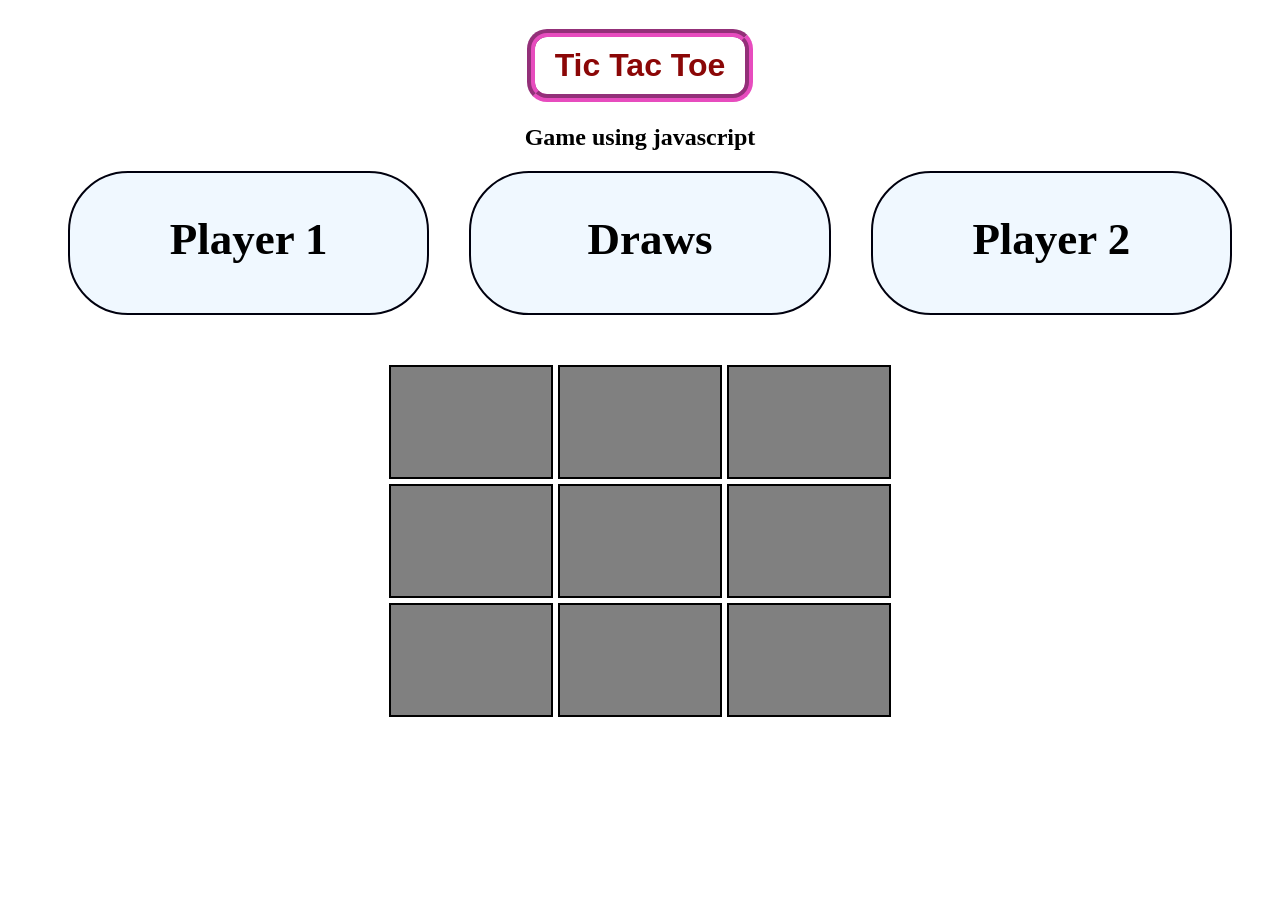
<file: index.html>
<!DOCTYPE html>
<html lang="en">

<head>
  <meta charset="UTF-8">
  <meta name="viewport" content="width=device-width, initial-scale=1.0">
  <title>Tic Tac Toe</title>
  <link rel="stylesheet" href="style.css">
</head>

<body>
  <header>
    <h1>
      Tic Tac Toe</h1>
    <h2>Game using javascript</h2>
  </header>
  <div id="PlayersCard">
    <div class="player">Player 1</div>
    <div class="player">Draws</div>
    <div class="player">Player 2</div>
  </div>
  <div id="board">
    <div class="cell"></div>
    <div class="cell"></div>
    <div class="cell"></div>
    <div class="cell"></div>
    <div class="cell"></div>
    <div class="cell"></div>
    <div class="cell"></div>
    <div class="cell"></div>
    <div class="cell"></div>
  </div>
</body>
</html>
</file>
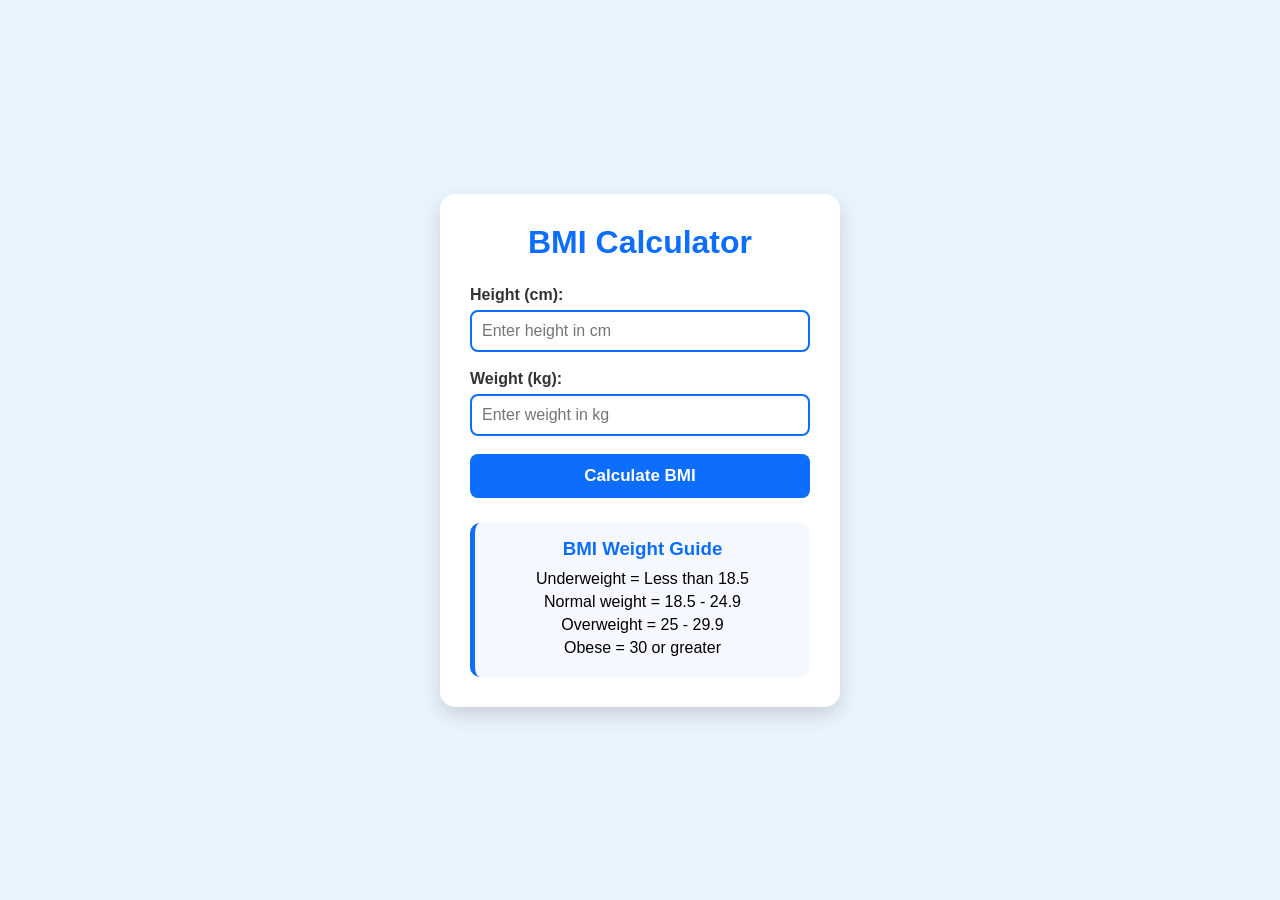
<file: BMI---Calculator/index.html>
<!DOCTYPE html>
<html lang="en">
<head>
    <meta charset="UTF-8">
    <meta name="viewport" content="width=device-width, initial-scale=1.0">
    <title>BMI Calculator</title>
    <link rel="stylesheet" href="style.css">
</head>
<body>

    <div class="container">
        <h1>BMI Calculator</h1>

        <form>
            <p>
                <label for="height">Height (cm): </label>
                <input type="number" id="height" placeholder="Enter height in cm">
            </p>

            <p>
                <label for="weight">Weight (kg): </label>
                <input type="number" id="weight" placeholder="Enter weight in kg">
            </p>

            <button type="submit" id="calculate">
                Calculate BMI
            </button>
        </form>

        <div id="result"></div>

        <div id="guide">
            <h3>BMI Weight Guide</h3>
            <p>Underweight = Less than 18.5</p>
            <p>Normal weight = 18.5 - 24.9</p>
            <p>Overweight = 25 - 29.9</p>
            <p>Obese = 30 or greater</p>
        </div>
    </div>

    <script src="script.js"></script>

</body>
</html>
</file>
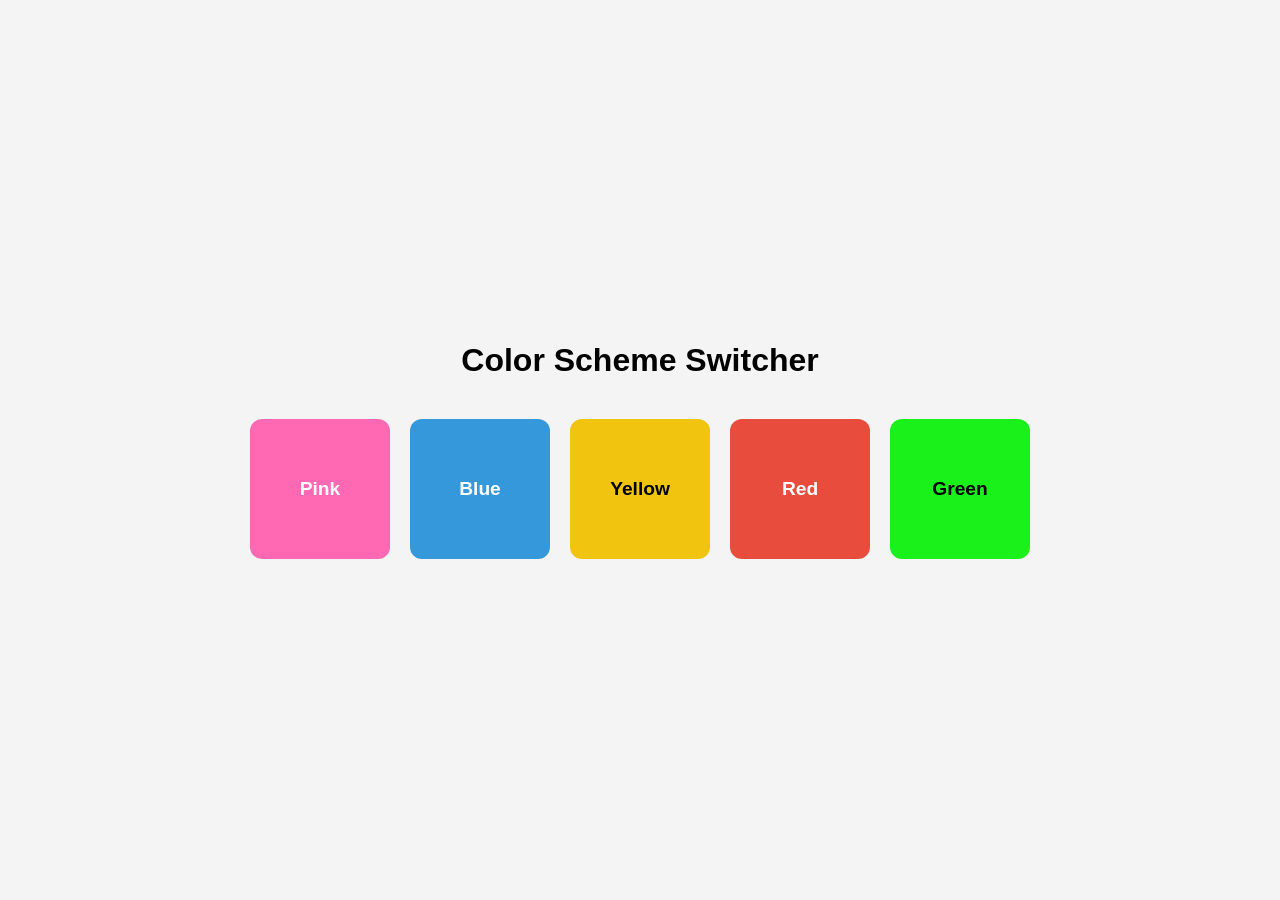
<file: Color-Changer/index.html>
<!DOCTYPE html>
<html lang="en">
<head>
    <meta charset="UTF-8">
    <meta name="viewport" content="width=device-width, initial-scale=1.0">
    <title>Color-Changer</title>
    <link rel = "stylesheet" href="style.css">
</head>
<body>
    <div>
          <h1>Color Scheme Switcher</h1>
          <div class="colors">
          <span class="button"id ="pink">Pink</span>
          <span class="button" id ="blue">Blue</span>
          <span class="button" id ="yellow">Yellow</span>
          <span class="button" id="red">Red</span>
          <span class="button" id="green">Green</span>
          </div>
    </div>
</body>
<script src="script.js"></script>
</html>
</file>
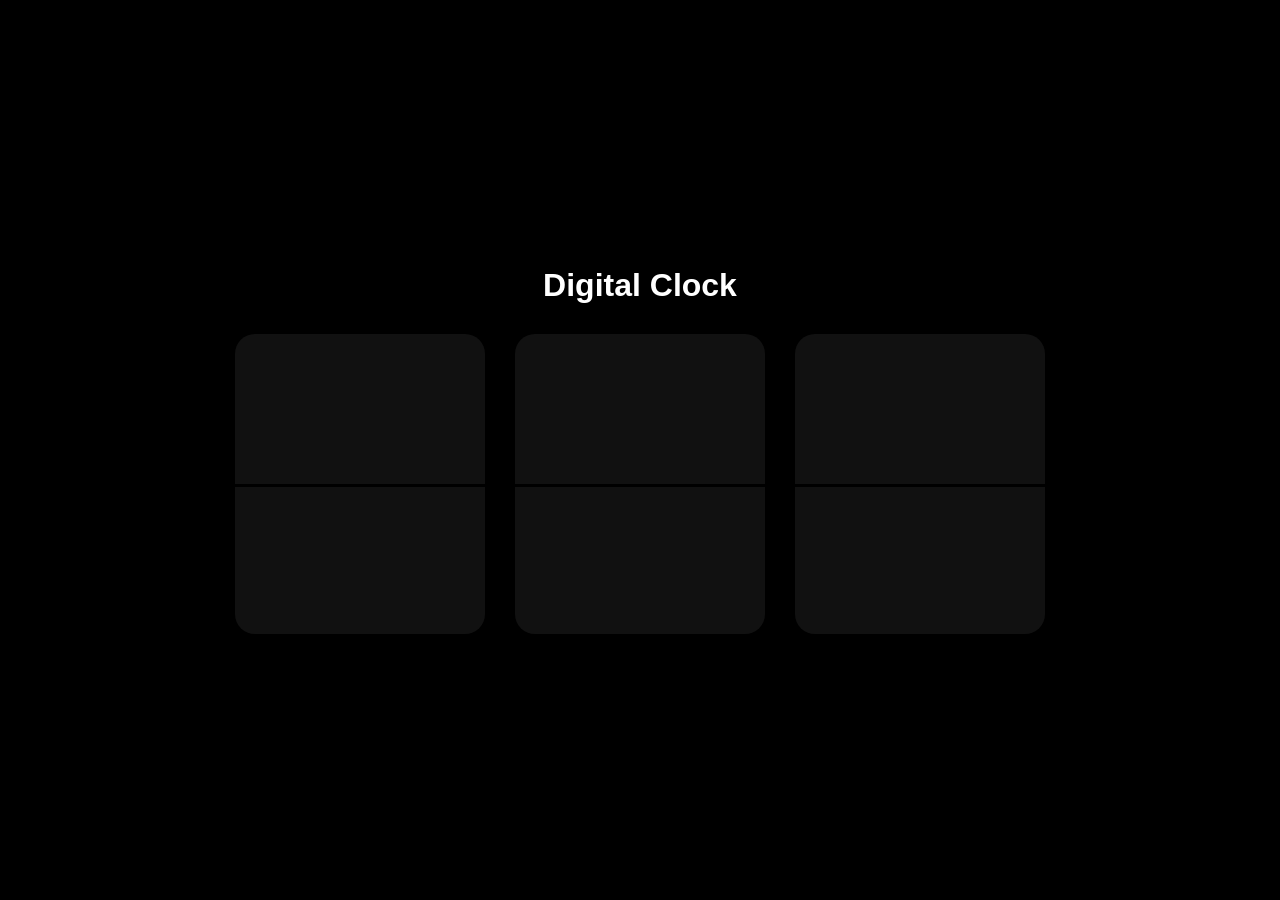
<file: Digital-Clock/index.html>
<!DOCTYPE html>
<html lang="en">

<head>
    <meta charset="UTF-8">
    <meta name="viewport" content="width=device-width, initial-scale=1.0">
    <title>Digital Clock</title>
    <link rel="stylesheet" href="style.css">
</head>

<body>

    <div class="container">
        <h1>Digital Clock</h1>

        <div class="clock">

            <div class="time-box">
                <div class="number" id="hours"></div>
            </div>

            <div class="time-box">
                <div class="number" id="minutes"></div>
            </div>
            <div class="time-box">
                <div class="number" id="seconds"></div>
            </div>
        </div>
    </div>

</body>
<script src="script.js"></script>

</html>
</file>
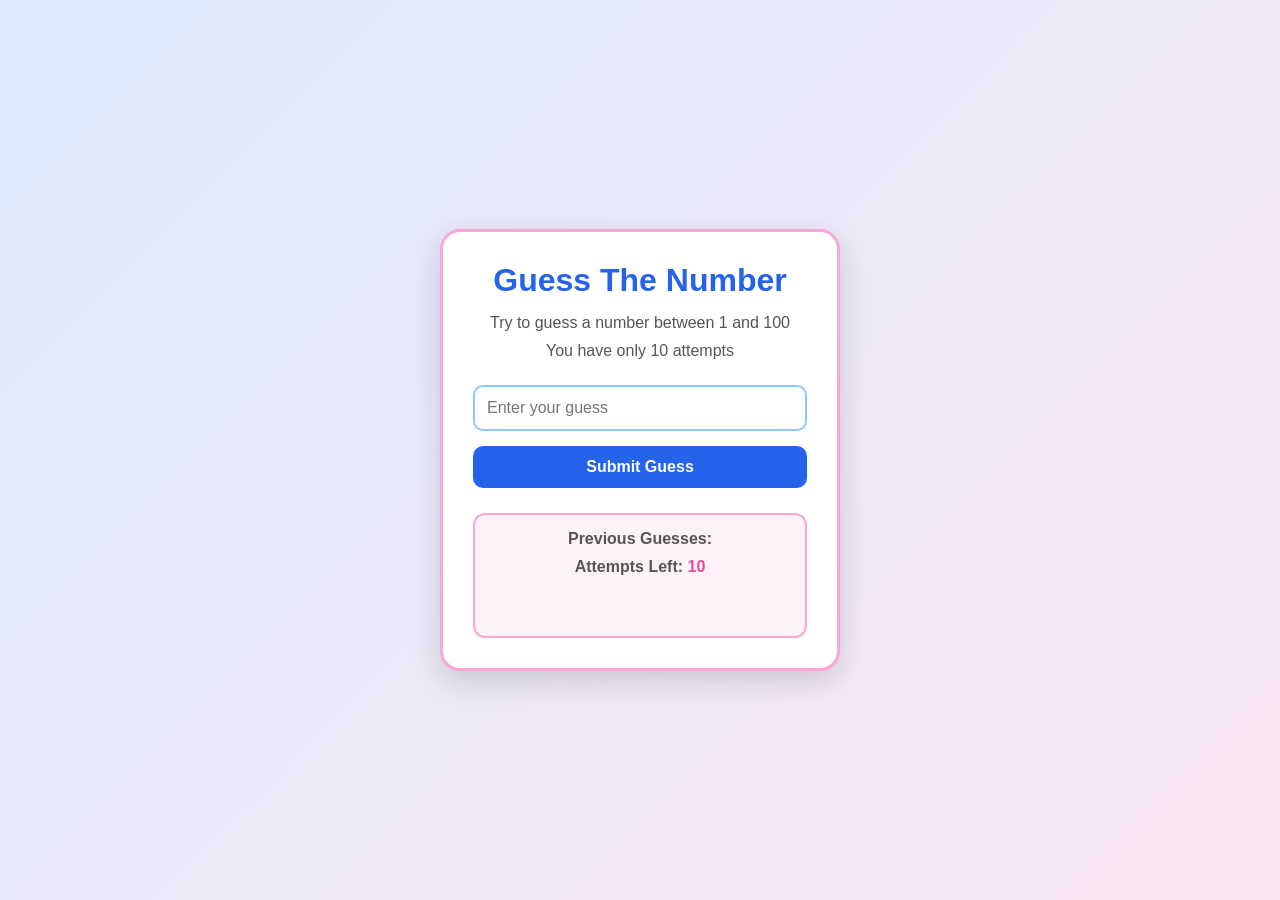
<file: Guess-The-Number/index.html>
<!DOCTYPE html>
<html lang="en">
<head>
    <meta charset="UTF-8">
    <meta name="viewport" content="width=device-width, initial-scale=1.0">
    <title>Guess The Number</title>
    <link rel="stylesheet" href="style.css">
</head>
<body>

    <div class="container">
        <h1>Guess The Number</h1>

        <p>Try to guess a number between 1 and 100</p>
        <p>You have only 10 attempts</p>

        <form>
            <input 
                type="number" 
                id="guessField" 
                placeholder="Enter your guess"
                min="1"
                max="100"
                required
            >

            <button type="button" id="submitGuess">
                Submit Guess
            </button>
        </form>

        <div class="result-section">
            <p>
                <strong>Previous Guesses:</strong>
                <span id="previousGuesses"></span>
            </p>

            <p>
                <strong>Attempts Left:</strong>
                <span id="attemptsLeft">10</span>
            </p>

            <h3 id="resultMessage"></h3>
        </div>
    </div>

    <script src="script.js"></script>

</body>
</html>
</file>
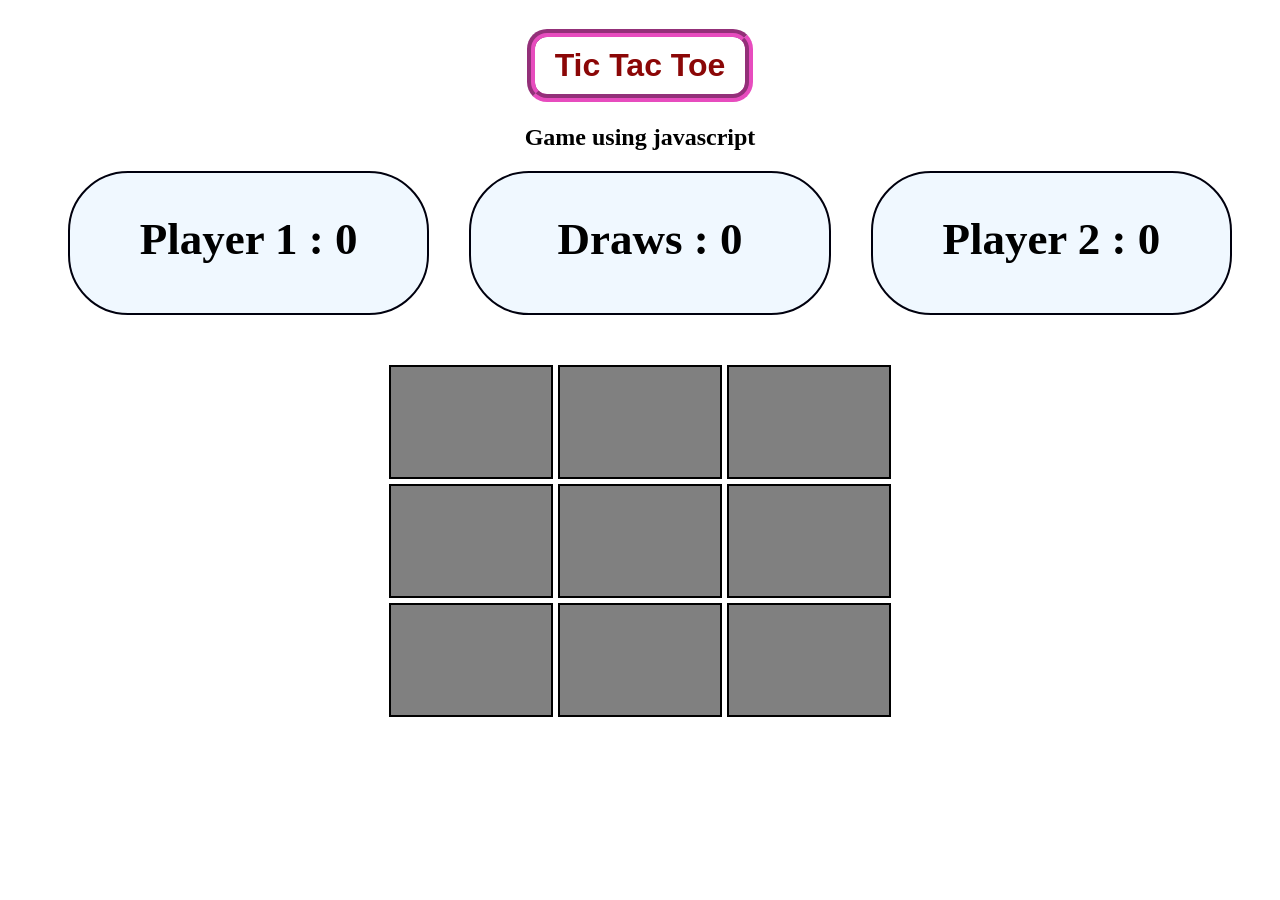
<file: tic-tac-toe/index.html>
<!DOCTYPE html>
<html lang="en">

<head>
  <meta charset="UTF-8">
  <meta name="viewport" content="width=device-width, initial-scale=1.0">
  <title>Tic Tac Toe</title>
  <link rel="stylesheet" href="style.css">
</head>

<body>
  <header>
    <h1>
      Tic Tac Toe</h1>
    <h2>Game using javascript</h2>
  </header>
  <div id="PlayersCard">
    <div class="player">Player 1</div>
    <div class="player">Draws</div>
    <div class="player">Player 2</div>
  </div>
  <div id="board">
    <div class="cell"></div>
    <div class="cell"></div>
    <div class="cell"></div>
    <div class="cell"></div>
    <div class="cell"></div>
    <div class="cell"></div>
    <div class="cell"></div>
    <div class="cell"></div>
    <div class="cell"></div>
  </div>
  <script src="script.js"></script>
</body>
</html>
</file>
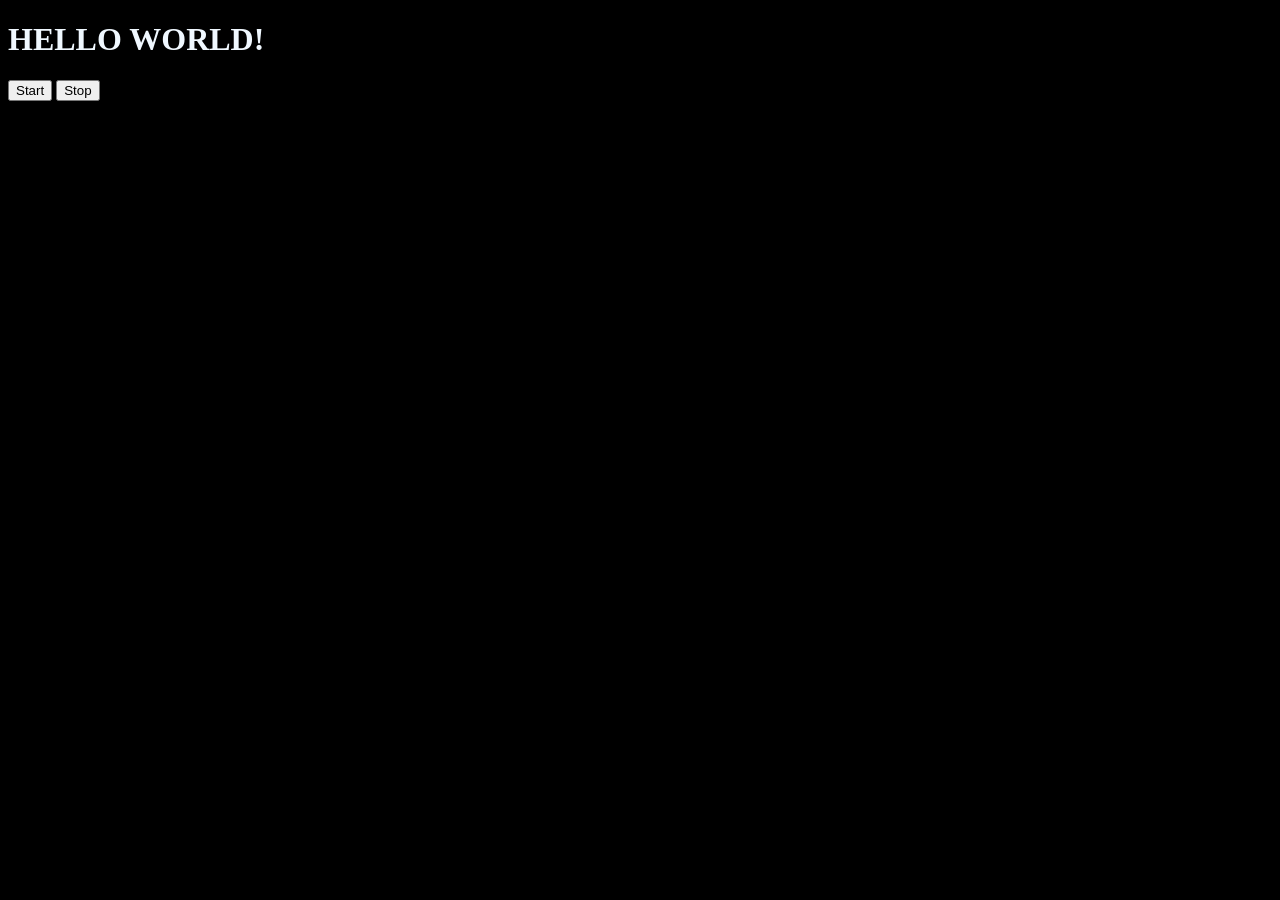
<file: one.html>
<!-- <!DOCTYPE html>
<html lang="en">

<head>
    <meta charset="UTF-8">
    <meta name="viewport" content="width=device-width, initial-scale=1.0">
    <title>Drake</title>
</head>

<body style="background-color: black; color:aliceblue;">
    <h1>
        HELLO WORLD!
    </h1>
    <button id="stop">Stop</button>
</body>
<script>
    setTimeout(function(){
        console.log("hii");
    }, 2000)
const changeText = function () {
    document.querySelector('h1').innerHTML = "<h1>Aarushi Bamel</h1>";
}
const chnageme = setTimeout(changeText,2000)
document.querySelector('#stop').addEventListener('click',function(){
    clearTimeout(chnageme)
    console.log("Stoped");
})

</script>
</html> -->


<!DOCTYPE html>
<html lang="en">

<head>
    <meta charset="UTF-8">
    <title>Chia seeds</title>
</head>

<body style="background-color: black; color:aliceblue;">
    <h1>HELLO WORLD!</h1>
    <button id="start">Start</button>
    <button id="stop">Stop</button>
</body>
<script>
    //generate random color
    const randomColor = function () {
        const hex = "0123456789ABCDEF"
        let color = "#"
        for (let i = 0; i < 6; i++) {
            color += hex[Math.floor(Math.random() * 16)]
        }
        return color;
    }
    const start = document.querySelector('#start');
    const stop = document.querySelector('#stop');
    let interval;
    start.addEventListener('click', function () {
        if (!interval) {
            interval = setInterval(function () {
                document.body.style.backgroundColor = randomColor();
            }, 1000)
        }
    })
    stop.addEventListener('click', function () {
        clearInterval(interval)
        interval = null;
    })
</script>

</html>
</file>
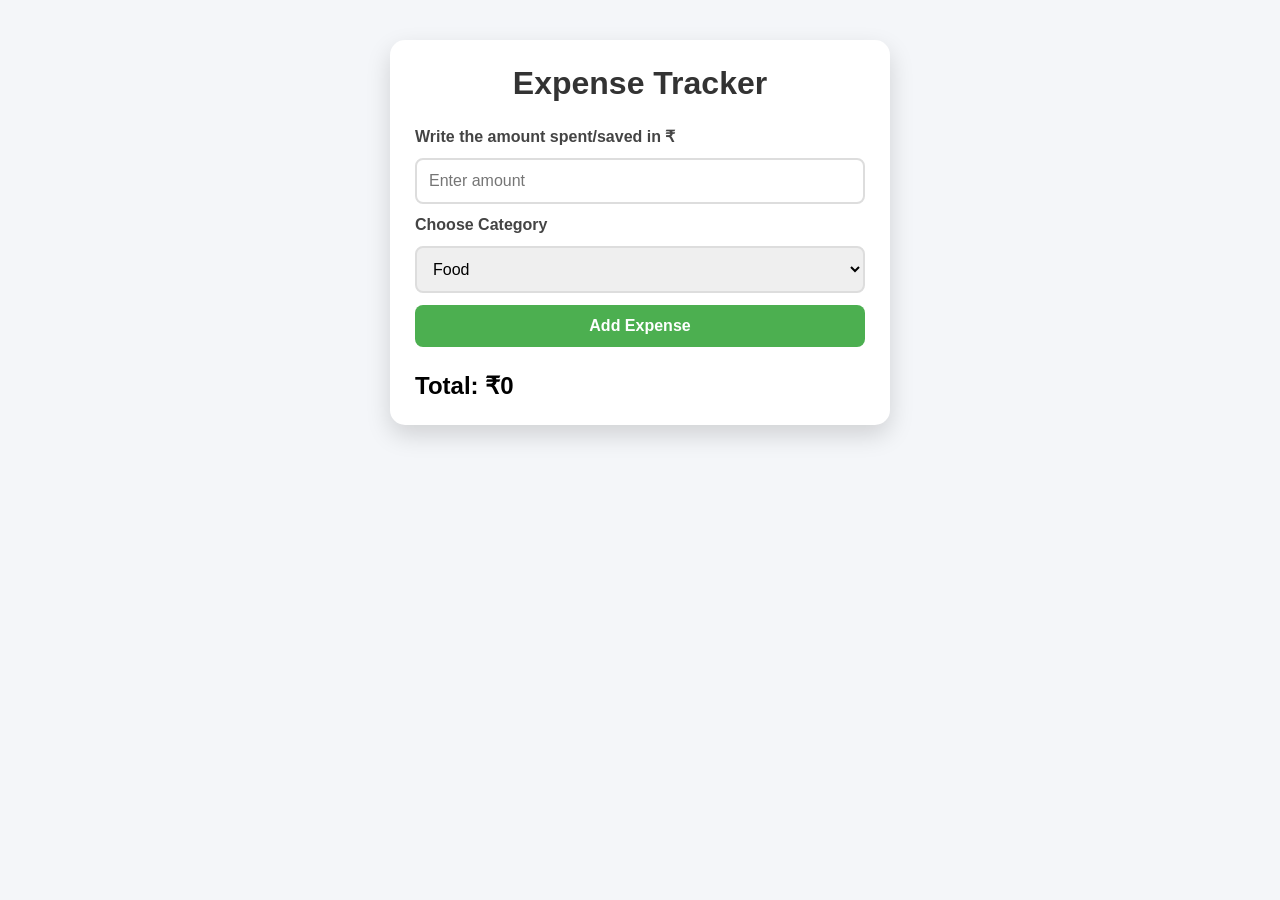
<file: expense_tracker/expense.html>
<!DOCTYPE html>
<html lang="en">

<head>
    <meta charset="UTF-8">
    <meta name="viewport" content="width=device-width, initial-scale=1.0">
    <title>Expense Tracker</title>
    <link rel="stylesheet" href="expense.css">
</head>

<body>

    <div class="container">

        <div class="title">
            <h1>Expense Tracker</h1>
        </div>

        <div class="expense-add">

            <label for="input-field">Write the amount spent/saved in ₹</label>

            <input type="number" id="input-field" placeholder="Enter amount">

            <label for="category">Choose Category</label>

            <select id="category">
                <option>Food</option>
                <option>Travel</option>
                <option>Education</option>
                <option>Rent</option>
                <option>Outing</option>
                <option>Savings</option>
            </select>

            <button class="addbtn">Add Expense</button>

        </div>

        <div class="list">
            <ul class="expense-list">

            </ul>
        </div>
        <h2 id="totalAmount">Total: ₹0</h2>
    </div>


    <script src="expense.js"></script>

</body>

</html>
</file>
<file: style.css>
header{
    text-align: center;
}
header h1{
    display: inline-block;
    border: 8px solid rgb(231, 76, 190);
    border-style: groove;
    border-radius: 20px;
    padding: 10px 20px;
    color: rgb(139, 7, 7);
    font-family: 'Franklin Gothic Medium', 'Arial Narrow', Arial, sans-serif;
    margin-bottom: 2px;
}
header h1:hover{
    cursor: pointer;
    transition: all 0.3s;
    background-color: rgb(220, 78, 78);
    color: aliceblue;
    transition: all 0.3s;
}
body{
    background-image: url("https://i.pinimg.com/736x/64/96/f2/6496f291b90f021a1486e75ba616fc2f.jpg");
}
#PlayersCard{
    display: flex;
    margin-top: 10px;
    margin-bottom: 50px;
    margin-left: 60px;
    text-align: center;
    margin-right: 40px;
 column-gap: 40px;
 justify-content: center;
}
.player{
    border-radius: 60px;
    flex: 1 1;
    font-size: 45px;
    font-family: 'Times New Roman', Times, serif;
    font-weight: bold;
    border: 2px solid rgb(0, 0, 14);
    background-color: aliceblue;
    height: 100px;
    padding-top: 40px;
}
.player:hover{
    background-color: rgb(144, 5, 102);
    color: white;
    cursor: pointer;
    transition: all 0.3s;
}
#board{
    padding-top: 200px 200px 200px;
    margin: 0 auto;
    width: fit-content;
    height: 200px;
   font-size: 30px;
   font-weight: bold;
   display: grid;
   grid-template-columns: 1fr 1fr 1fr;
   grid-template-rows: 1fr 1fr 1fr;
   row-gap: 5px;
   column-gap: 5px;
}
.cell{
    padding: 20px;
    border: 2px black solid;
    height: 50px;
    width: 100px;
    text-align: center;
    padding-right: 40px;
    padding-top: 40px;
    background-color: grey;
}
.cell:hover{
    cursor: cell;
    opacity: 50%;
    transition: all 0.3s;
}
</file>
<file: BMI---Calculator/style.css>
* {
    margin: 0;
    padding: 0;
    box-sizing: border-box;
}

body {
    font-family: Arial, sans-serif;
    background-color: #eaf4ff;
    display: flex;
    justify-content: center;
    align-items: center;
    min-height: 100vh;
}

.container {
    background-color: white;
    width: 400px;
    padding: 30px;
    border-radius: 15px;
    box-shadow: 0 8px 20px rgba(0, 0, 0, 0.15);
    text-align: center;
}

.container h1 {
    color: #0d6efd;
    margin-bottom: 25px;
}

form p {
    margin-bottom: 18px;
    text-align: left;
}

label {
    display: block;
    margin-bottom: 6px;
    font-weight: bold;
    color: #333;
}

input {
    width: 100%;
    padding: 10px;
    border: 2px solid #0d6efd;
    border-radius: 8px;
    outline: none;
    font-size: 16px;
}

input:focus {
    box-shadow: 0 0 8px rgba(13, 110, 253, 0.4);
}

button {
    width: 100%;
    padding: 12px;
    background-color: #0d6efd;
    color: white;
    border: none;
    border-radius: 8px;
    font-size: 17px;
    font-weight: bold;
    cursor: pointer;
    transition: 0.3s;
}

button:hover {
    background-color: #0b5ed7;
}

#result {
    margin-top: 20px;
    font-size: 20px;
    font-weight: bold;
    color: #0d6efd;
}

#guide {
    margin-top: 25px;
    background-color: #f5f9ff;
    padding: 15px;
    border-radius: 10px;
    border-left: 5px solid #0d6efd;
}

#guide h3 {
    color: #0d6efd;
    margin-bottom: 10px;
}

#guide p {
    margin: 5px 0;
}
</file>
<file: Color-Changer/style.css>
*{
    margin: 0;
    padding: 0;
    box-sizing: border-box;
}

body{
    font-family: Arial, sans-serif;
    min-height: 100vh;
    display: flex;
    justify-content: center;
    align-items: center;
    background-color: #f4f4f4;
}

h1{
    text-align: center;
    margin-bottom: 40px;
}

.colors{
    display: flex;
    gap: 20px;
    justify-content: center;
    flex-wrap: wrap;
}

.button{
    width: 140px;
    height: 140px;
    border-radius: 12px;
    display: flex;
    justify-content: center;
    align-items: center;
    font-size: 1.2rem;
    font-weight: bold;
    color: white;
    cursor: pointer;
    transition: transform 0.3s ease, opacity 0.3s ease;
}

.button:hover{
    transform: scale(1.08);
    opacity: 0.9;
}

#blue{
    background-color: #3498db;
}

#pink{
    background-color: #ff69b4;
}

#red{
    background-color: #e74c3c;
}

#yellow{
    background-color: #f1c40f;
    color: black;
}
#green{
    background-color: rgb(26, 240, 26);
    color: black;
}
</file>
<file: Digital-Clock/style.css>
*{
    margin: 0;
    padding: 0;
    box-sizing: border-box;
}

body{
    background-color: black;
    height: 100vh;
    display: flex;
    justify-content: center;
    align-items: center;
    font-family: Arial, Helvetica, sans-serif;
}

.container{
    text-align: center;
}

h1{
    color: white;
    margin-bottom: 30px;
}

.clock{
    display: flex;
    gap: 30px;
}

.time-box{
    width: 250px;
    height: 300px;
    background-color: #111;
    border-radius: 20px;
    position: relative;
    overflow: hidden;
}

.time-box::before{
    content: "";
    position: absolute;
    top: 50%;
    left: 0;
    width: 100%;
    height: 3px;
    background-color: black;
    z-index: 2;
}

.number{
    font-size: 220px;
    font-weight: bold;
    color: #d9d9d9;
    text-align: center;
    line-height: 300px;
}

.ampm{
    position: absolute;
    top: 20px;
    left: 20px;
    color: #d9d9d9;
    font-size: 35px;
    font-weight: bold;
    z-index: 3;
}
</file>
<file: Guess-The-Number/style.css>
*{
    margin: 0;
    padding: 0;
    box-sizing: border-box;
    font-family: Arial, Helvetica, sans-serif;
}

body{
    min-height: 100vh;
    display: flex;
    justify-content: center;
    align-items: center;
    background: linear-gradient(135deg, #dbeafe, #fce7f3);
}

.container{
    width: 400px;
    background: white;
    padding: 30px;
    border-radius: 20px;
    box-shadow: 0 10px 30px rgba(0,0,0,0.15);
    text-align: center;
    border: 3px solid #f9a8d4;
}

h1{
    color: #2563eb;
    margin-bottom: 15px;
}

p{
    color: #555;
    margin-bottom: 10px;
}

form{
    margin: 25px 0;
}

#guessField{
    width: 100%;
    padding: 12px;
    border: 2px solid #93c5fd;
    border-radius: 10px;
    font-size: 16px;
    outline: none;
    transition: 0.3s;
}

#guessField:focus{
    border-color: #2563eb;
    box-shadow: 0 0 10px rgba(37, 99, 235, 0.3);
}

#submitGuess{
    margin-top: 15px;
    width: 100%;
    padding: 12px;
    border: none;
    border-radius: 10px;
    background: #2563eb;
    color: white;
    font-size: 16px;
    font-weight: bold;
    cursor: pointer;
    transition: 0.3s;
}

#submitGuess:hover{
    background: #1d4ed8;
    transform: translateY(-2px);
}

.result-section{
    background: #fdf2f8;
    padding: 15px;
    border-radius: 12px;
    border: 2px solid #f9a8d4;
}

#previousGuesses{
    color: #2563eb;
    font-weight: bold;
}

#attemptsLeft{
    color: #ec4899;
    font-weight: bold;
}

#resultMessage{
    margin-top: 15px;
    color: #1d4ed8;
    min-height: 30px;
}
.button {
    display: block;
    margin-top: 15px;
    width: 100%;
    padding: 12px;
    border: none;
    border-radius: 10px;
    background: linear-gradient(135deg, #ec4899, #2563eb);
    color: white;
    font-size: 16px;
    font-weight: bold;
    cursor: pointer;
    transition: 0.3s;
}

.button:hover {
    opacity: 0.9;
    transform: translateY(-2px);
}
</file>
<file: tic-tac-toe/style.css>
header{
    text-align: center;
}
header h1{
    display: inline-block;
    border: 8px solid rgb(231, 76, 190);
    border-style: groove;
    border-radius: 20px;
    padding: 10px 20px;
    color: rgb(139, 7, 7);
    font-family: 'Franklin Gothic Medium', 'Arial Narrow', Arial, sans-serif;
    margin-bottom: 2px;
}
header h1:hover{
    cursor: pointer;
    transition: all 0.3s;
    background-color: rgb(220, 78, 78);
    color: aliceblue;
    transition: all 0.3s;
}
body{
    background-image: url("https://i.pinimg.com/736x/64/96/f2/6496f291b90f021a1486e75ba616fc2f.jpg");
}
#PlayersCard{
    display: flex;
    margin-top: 10px;
    margin-bottom: 50px;
    margin-left: 60px;
    text-align: center;
    margin-right: 40px;
 column-gap: 40px;
 justify-content: center;
}
.player{
    border-radius: 60px;
    flex: 1 1;
    font-size: 45px;
    font-family: 'Times New Roman', Times, serif;
    font-weight: bold;
    border: 2px solid rgb(0, 0, 14);
    background-color: aliceblue;
    height: 100px;
    padding-top: 40px;
}
.player:hover{
    background-color: rgb(144, 5, 102);
    color: white;
    cursor: pointer;
    transition: all 0.3s;
}
#board{
    padding-top: 200px 200px 200px;
    margin: 0 auto;
    width: fit-content;
    height: 200px;
   font-size: 30px;
   font-weight: bold;
   display: grid;
   grid-template-columns: 1fr 1fr 1fr;
   grid-template-rows: 1fr 1fr 1fr;
   row-gap: 5px;
   column-gap: 5px;
}
.cell{
    padding: 20px;
    border: 2px black solid;
    height: 50px;
    width: 100px;
    text-align: center;
    padding-right: 40px;
    padding-top: 40px;
    background-color: grey;
}
.cell:hover{
    cursor: cell;
    opacity: 50%;
    transition: all 0.3s;
}
</file>
<file: expense_tracker/expense.css>
*{
    margin: 0;
    padding: 0;
    box-sizing: border-box;
    font-family: "Segoe UI", Tahoma, Geneva, Verdana, sans-serif;
}

body{
    background: #f4f6f9;
    display: flex;
    justify-content: center;
    align-items: flex-start;
    min-height: 100vh;
    padding: 40px;
}

.container{
    width: 500px;
    background: #fff;
    border-radius: 15px;
    padding: 25px;
    box-shadow: 0 10px 25px rgba(0,0,0,0.15);
}

.title{
    text-align: center;
    margin-bottom: 25px;
}

.title h1{
    color: #333;
    font-size: 2rem;
}

.expense-add{
    display: flex;
    flex-direction: column;
    gap: 12px;
}

.expense-add label{
    font-size: 16px;
    font-weight: 600;
    color: #444;
}

#input-field,
#category{
    width: 100%;
    padding: 12px;
    border: 2px solid #ddd;
    border-radius: 8px;
    font-size: 16px;
    outline: none;
    transition: 0.3s;
}

#input-field:focus,
#category:focus{
    border-color: #4CAF50;
}

.addbtn{
    padding: 12px;
    border: none;
    background: #4CAF50;
    color: white;
    font-size: 16px;
    font-weight: bold;
    border-radius: 8px;
    cursor: pointer;
    transition: .3s;
}

.addbtn:hover{
    background: #3d9142;
}

.list{
    margin-top: 25px;
}

.expense-list{
    list-style: none;
    display: flex;
    flex-direction: column;
    gap: 15px;
}

.expenseListDiv{
    display: flex;
    align-items: center;
    justify-content: space-between;
    gap: 15px;
    background: #f8f9fa;
    padding: 15px;
    border-radius: 10px;
    border-left: 6px solid #4CAF50;
    box-shadow: 0 3px 8px rgba(0,0,0,0.08);
}

.expenseListDiv h2{
    font-size: 18px;
    color: #333;
}

.expenseListDiv input{
    width: 120px;
    padding: 8px;
    border: 2px solid #ccc;
    border-radius: 6px;
    font-size: 16px;
}

.expenseListDiv button{
    border: none;
    padding: 8px 14px;
    border-radius: 6px;
    cursor: pointer;
    color: white;
    font-weight: 600;
    transition: .3s;
}

.expenseListDiv button:first-of-type{
    background: #ff9800;
}

.expenseListDiv button:first-of-type:hover{
    background: #e68a00;
}

.expenseListDiv button:nth-of-type(2){
    background: #f44336;
}

.expenseListDiv button:nth-of-type(2):hover{
    background: #d32f2f;
}

.expenseListDiv button:last-of-type{
    background: #2196f3;
}

.expenseListDiv button:last-of-type:hover{
    background: #1976d2;
}

@media(max-width:600px){

    body{
        padding: 20px;
    }

    .container{
        width:100%;
    }

    .expenseListDiv{
        flex-direction: column;
        align-items: stretch;
    }

    .expenseListDiv button{
        width:100%;
    }

    .expenseListDiv input{
        width:100%;
    }
}
</file>
